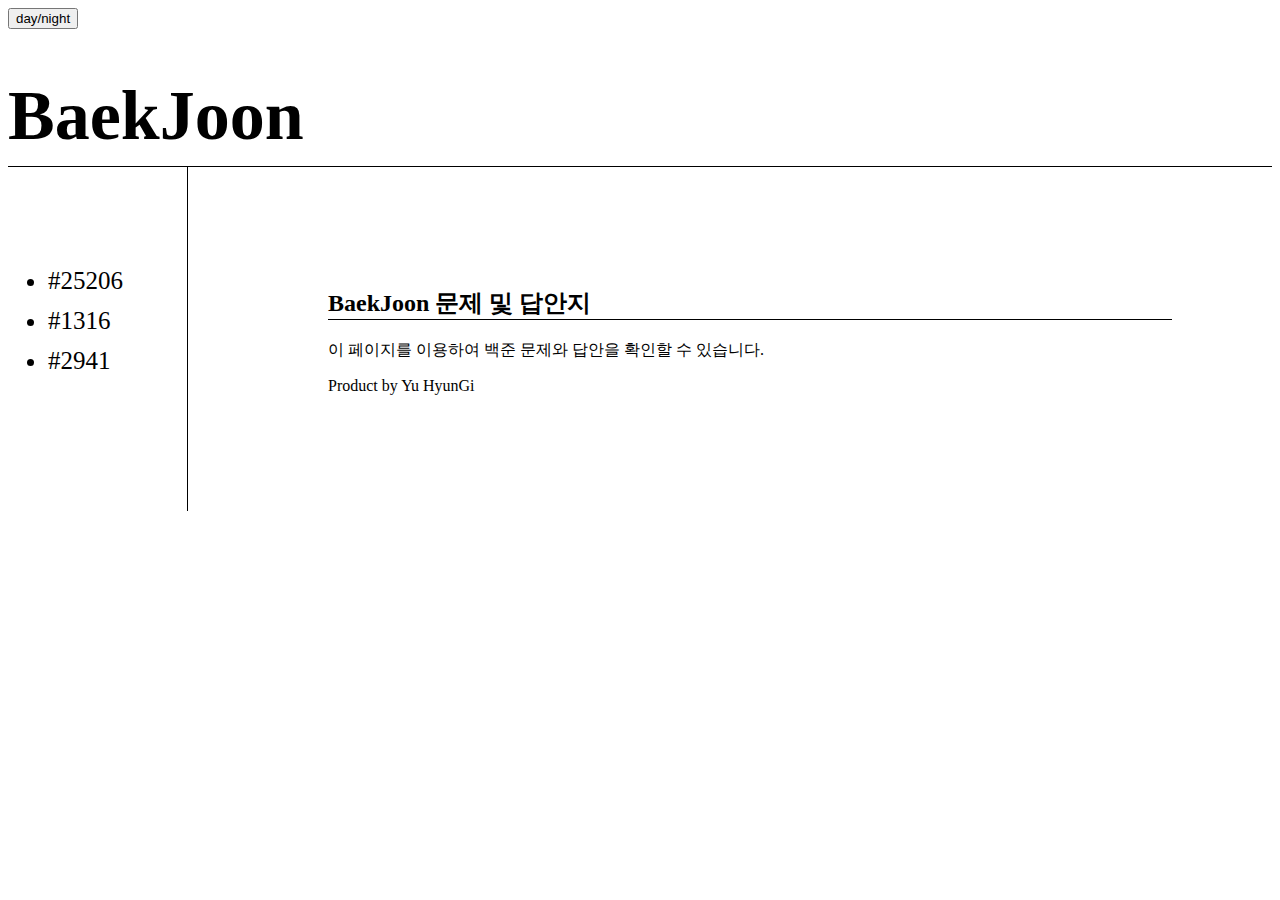
<file: index.html>
<!DOCTYPE html>
<html>
    <head>
        <meta charset="UTF-8">
        <title>(Yu)백준 답안지</title>
        <link rel="stylesheet" href="index.css"/>
        <link rel="stylesheet" href="max850.css" media="screen and (max-width : 850px)"/>
        <script src="https://ajax.googleapis.com/ajax/libs/jquery/3.7.1/jquery.min.js"></script>
        <script src="colors.js"></script>    
    </head>

    <body>
        
        <input type="button" value="day/night" onclick="togle(this)">
        <h1><a href="index.html">BaekJoon</a></h1>
        <div id="grid">
            <ul id="outline">
                <li><a href="25206.html">#25206</a></li>
                <li><a href="1316.html">#1316</a></li>
                <li><a href="2941.html">#2941</a></li>
            </ul>
            <div id = main>
                <h2>BaekJoon 문제 및 답안지</h2>
                <p>이 페이지를 이용하여 백준 문제와 답안을 확인할 수 있습니다.</p>
                <p>Product by Yu HyunGi</p>
            </div>

            
        </div>

        

    </body>
</html>
</file>
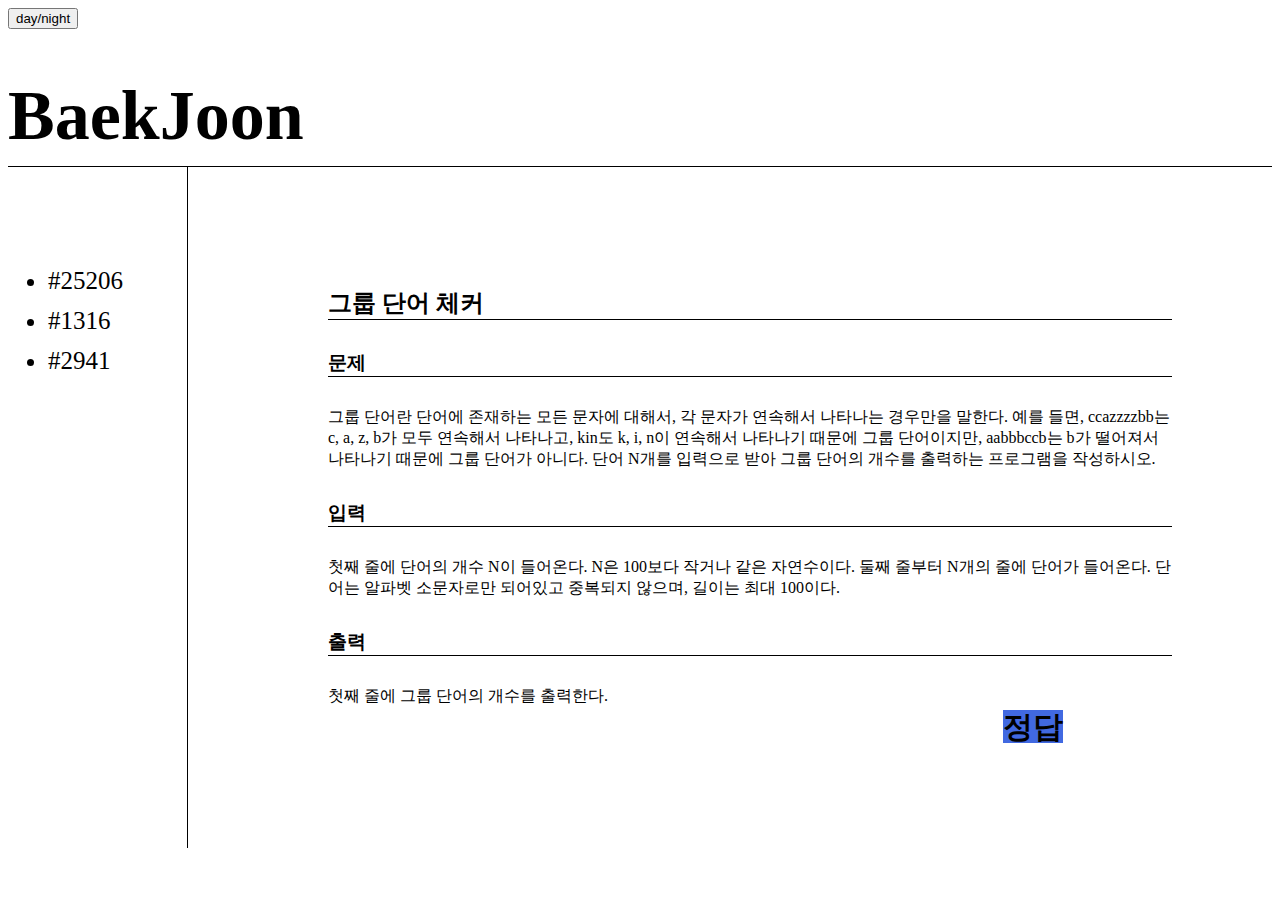
<file: 1316.html>
<!DOCTYPE html>
<html>
    <head>
        <meta charset="UTF-8">
        <title>(Yu)백준 답안지</title>
        <link rel="stylesheet" href="matter.css"/>
        <link rel="stylesheet" href="max850.css" media="screen and (max-width: 850px)"/>
        <script src="https://ajax.googleapis.com/ajax/libs/jquery/3.7.1/jquery.min.js"></script>
        <script src="colors.js"></script>
    </head>

    <body>
        <input type="button" value="day/night" onclick="togle(this)">
        <h1><a href="index.html">BaekJoon</a></h1>
        <div id="grid">
            <ul id="outline">
                <li><a href="25206.html">#25206</a></li>
                <li><a href="1316.html">#1316</a></li>
                <li><a href="2941.html">#2941</a></li>
            </ul>
            <div id = main>
                <h2>그룹 단어 체커</h2>

                <div>
                    <h3>문제</h3>
                    그룹 단어란 단어에 존재하는 모든 문자에 대해서, 각 문자가 연속해서 나타나는 경우만을 말한다. 예를 들면, ccazzzzbb는 c, a, z, b가 모두 연속해서 나타나고, kin도 k, i, n이 연속해서 나타나기 때문에 그룹 단어이지만, aabbbccb는 b가 떨어져서 나타나기 때문에 그룹 단어가 아니다.
                    단어 N개를 입력으로 받아 그룹 단어의 개수를 출력하는 프로그램을 작성하시오.
                </div>
                <div>
                    <h3>입력</h3>
                    첫째 줄에 단어의 개수 N이 들어온다. N은 100보다 작거나 같은 자연수이다. 둘째 줄부터 N개의 줄에 단어가 들어온다. 단어는 알파벳 소문자로만 되어있고 중복되지 않으며, 길이는 최대 100이다.</div>
                <div>
                    <h3>출력</h3>
                    첫째 줄에 그룹 단어의 개수를 출력한다.
                </div>
                <h4><a href="cor1316.html">정답</a></h4>
            </div>

            
        </div>

        

    </body>
</html>
</file>
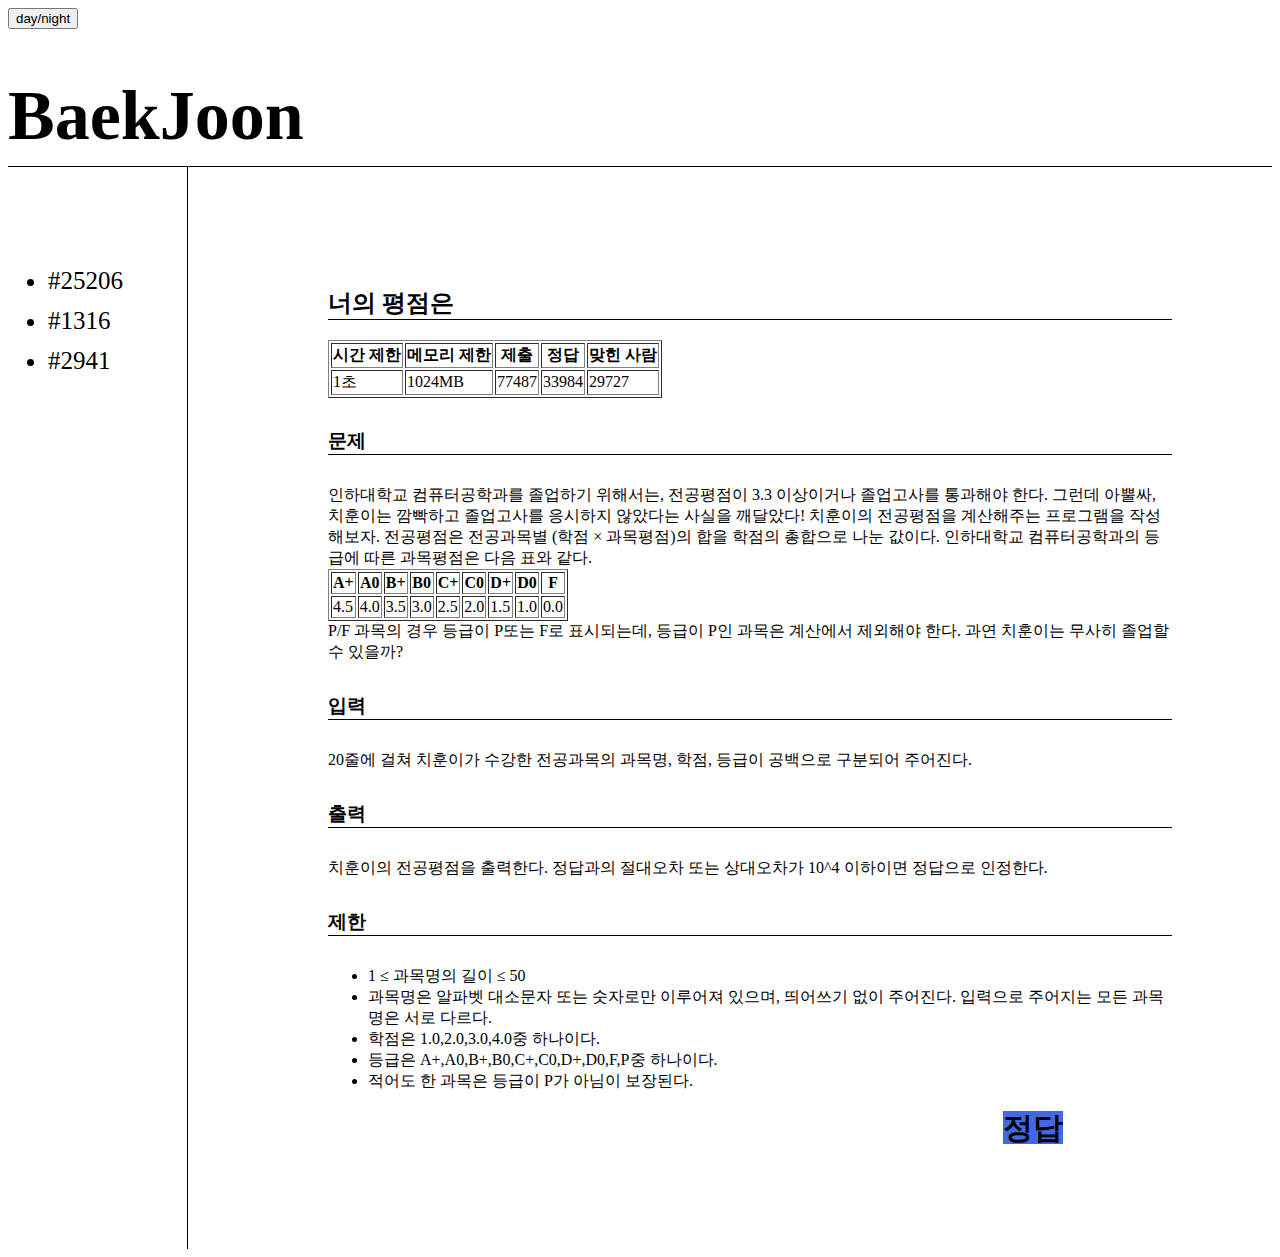
<file: 25206.html>
<!DOCTYPE html>
<html>
    <head>
        <meta charset="UTF-8">
        <title>(Yu)백준 답안지</title>
        <link rel="stylesheet" href="matter.css"/>
        <link rel="stylesheet" href="max850.css" media="screen and (max-width: 850px)"/>
        <script src="https://ajax.googleapis.com/ajax/libs/jquery/3.7.1/jquery.min.js"></script>
        <script src="colors.js"></script>
    </head>

    <body>
        
        <input type="button" value="day/night" onclick="togle(this)">
        <h1><a href="index.html">BaekJoon</a></h1>
        <div id="grid">
            <ul id="outline">
                <li><a href="25206.html">#25206</a></li>
                <li><a href="1316.html">#1316</a></li>
                <li><a href="2941.html">#2941</a></li>
            </ul>
            <div id = main>
                <h2>너의 평점은</h2>

                <table border="1px black solid">
                    <tr>
                        <th>시간 제한</th>
                        <th>메모리 제한</th>
                        <th>제출</th>
                        <th>정답</th>
                        <th>맞힌 사람</th>
                    </tr>
                    <tr>
                        <td>1초</td>
                        <td>1024MB</td>
                        <td>77487</td>
                        <td>33984</td>
                        <td>29727</td>
                    </tr>
                </table>
            
                <div>
                    <h3>문제</h3>
                    인하대학교 컴퓨터공학과를 졸업하기 위해서는, 전공평점이 3.3 이상이거나 졸업고사를 통과해야 한다. 그런데 아뿔싸, 치훈이는 깜빡하고 졸업고사를 응시하지 않았다는 사실을 깨달았다!
                    치훈이의 전공평점을 계산해주는 프로그램을 작성해보자.
                    전공평점은 전공과목별 (학점 × 과목평점)의 합을 학점의 총합으로 나눈 값이다.
                    인하대학교 컴퓨터공학과의 등급에 따른 과목평점은 다음 표와 같다.
                    <table border="1px solid black">
                        <tr>
                            <th>A+</th>
                            <th>A0</th>
                            <th>B+</th>
                            <th>B0</th>
                            <th>C+</th>
                            <th>C0</th>
                            <th>D+</th>
                            <th>D0</th>
                            <th>F</th>
                        </tr>
                        <tr>
                            <td>4.5</td>
                            <td>4.0</td>
                            <td>3.5</td>
                            <td>3.0</td>
                            <td>2.5</td>
                            <td>2.0</td>
                            <td>1.5</td>
                            <td>1.0</td>
                            <td>0.0</td>
                        </tr>
                    </table>
                    P/F 과목의 경우 등급이 P또는 F로 표시되는데, 등급이 P인 과목은 계산에서 제외해야 한다.
                    과연 치훈이는 무사히 졸업할 수 있을까?
                </div>
                <div>
                    <h3>입력</h3>
                    20줄에 걸쳐 치훈이가 수강한 전공과목의 과목명, 학점, 등급이 공백으로 구분되어 주어진다.
                </div>
                <div>
                    <h3>출력</h3>
                    치훈이의 전공평점을 출력한다. 정답과의 절대오차 또는 상대오차가 
                    10^4 이하이면 정답으로 인정한다.
                </div>
                <div>
                    <h3>제한</h3>
                    <ul>
                        <li>1 ≤ 과목명의 길이 ≤ 50</li>
                        <li>과목명은 알파벳 대소문자 또는 숫자로만 이루어져 있으며, 띄어쓰기 없이 주어진다. 입력으로 주어지는 모든 과목명은 서로 다르다.</li>
                        <li>학점은 1.0,2.0,3.0,4.0중 하나이다.</li>
                        <li>등급은 A+,A0,B+,B0,C+,C0,D+,D0,F,P중 하나이다.</li>
                        <li>적어도 한 과목은 등급이 P가 아님이 보장된다.</li>
                    </ul>
                </div>
                <h4><a href="cor25206.html">정답</a></h4>
            </div>

            
        </div>

        

    </body>
</html>
</file>
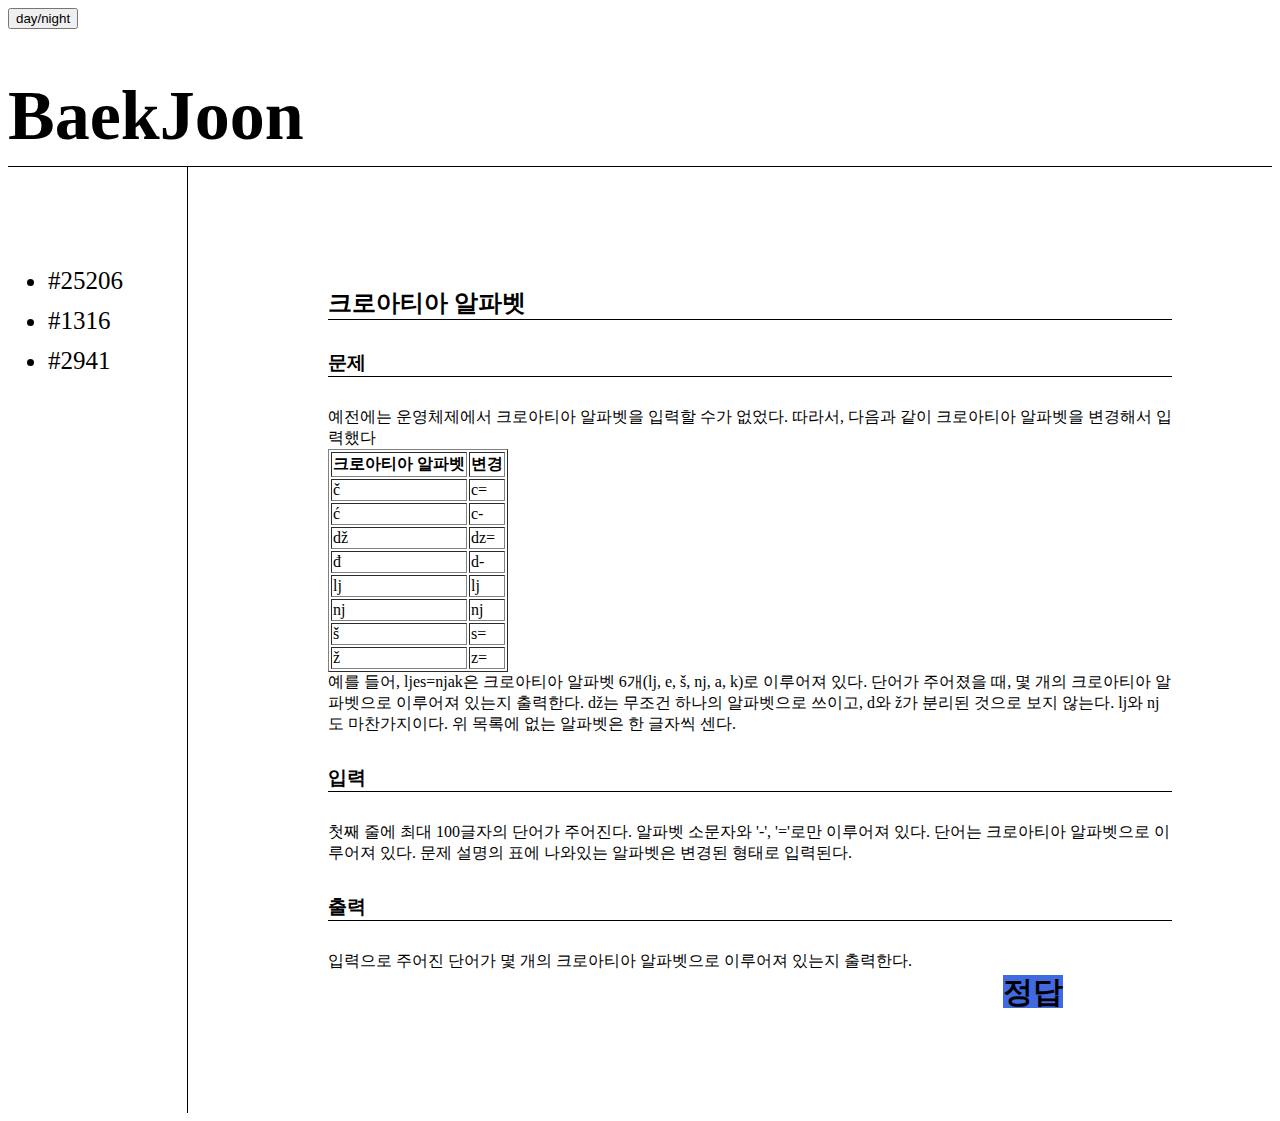
<file: 2941.html>
<!DOCTYPE html>
<html>
    <head>
        <meta charset="UTF-8">
        <title>(Yu)백준 답안지</title>
        <link rel="stylesheet" href="matter.css"/>
        <link rel="stylesheet" href="max850.css" media="screen and (max-width: 850px)"/>
        <script src="https://ajax.googleapis.com/ajax/libs/jquery/3.7.1/jquery.min.js"></script>
        <script src="colors.js"></script>
    </head>

    <body>
        <input type="button" value="day/night" onclick="togle(this)">
        <h1><a href="index.html">BaekJoon</a></h1>
        <div id="grid">
            <ul id="outline">
                <li><a href="25206.html">#25206</a></li>
                <li><a href="1316.html">#1316</a></li>
                <li><a href="2941.html">#2941</a></li>
            </ul>
            <div id = main>
                <h2>크로아티아 알파벳</h2>

                <div>
                    <h3>문제</h3>
                    예전에는 운영체제에서 크로아티아 알파벳을 입력할 수가 없었다. 따라서, 다음과 같이 크로아티아 알파벳을 변경해서 입력했다
                    <table border="1px solid black">
                        <tr>
                            <th>크로아티아 알파벳</th>
                            <th>변경</th>
                        </tr>
                        <tr>
                            <td>č</td>
                            <td>c=</td>
                        </tr>
                        <tr>
                            <td>ć</td>
                            <td>c-</td>
                        </tr>
                        <tr>
                            <td>dž</td>
                            <td>dz=</td>
                        </tr>
                        <tr>
                            <td>đ</td>
                            <td>d-</td>
                        </tr>
                        <tr>
                            <td>lj</td>
                            <td>lj</td>
                        </tr>
                        <tr>
                            <td>nj</td>
                            <td>nj</td>
                        </tr>
                        <tr>
                            <td>š</td>
                            <td>s=</td>
                        </tr>
                        <tr>
                            <td>ž</td>
                            <td>z=</td>
                        </tr>
                    </table>
                    예를 들어, ljes=njak은 크로아티아 알파벳 6개(lj, e, š, nj, a, k)로 이루어져 있다. 단어가 주어졌을 때, 몇 개의 크로아티아 알파벳으로 이루어져 있는지 출력한다.
                    dž는 무조건 하나의 알파벳으로 쓰이고, d와 ž가 분리된 것으로 보지 않는다. lj와 nj도 마찬가지이다. 위 목록에 없는 알파벳은 한 글자씩 센다.
                </div>
                <div>
                    <h3>입력</h3>
                    첫째 줄에 최대 100글자의 단어가 주어진다. 알파벳 소문자와 '-', '='로만 이루어져 있다.
                    단어는 크로아티아 알파벳으로 이루어져 있다. 문제 설명의 표에 나와있는 알파벳은 변경된 형태로 입력된다.</div>
                <div>
                    <h3>출력</h3>
                    입력으로 주어진 단어가 몇 개의 크로아티아 알파벳으로 이루어져 있는지 출력한다.
                </div>
                <h4><a href="cor2941.html">정답</a></h4>
            </div>

            
        </div>

        

    </body>
</html>
</file>
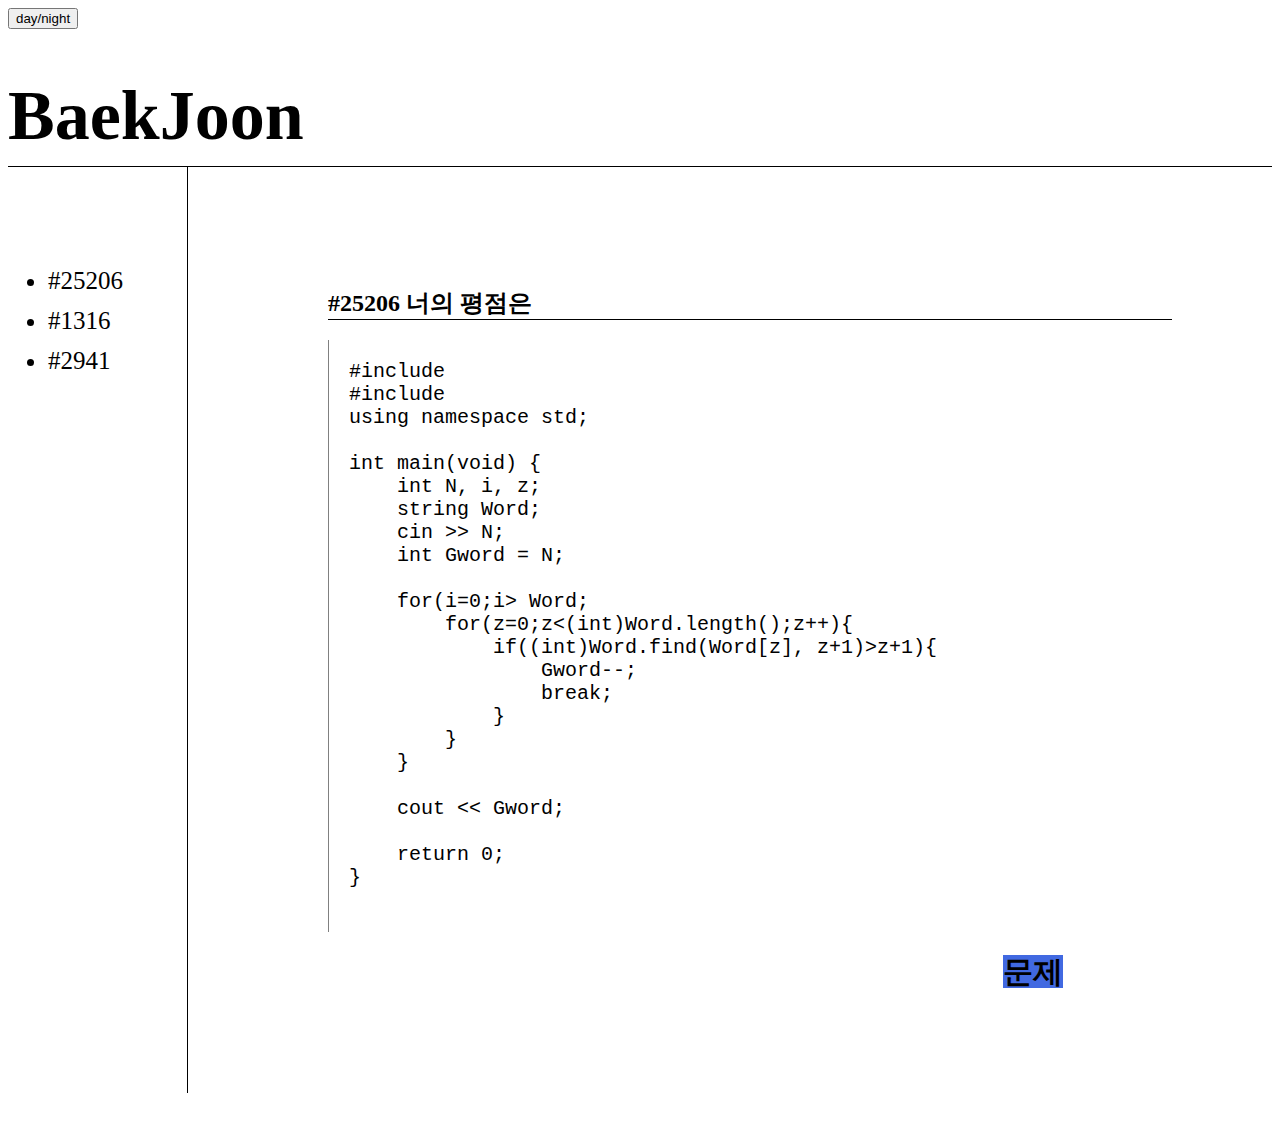
<file: cor1316.html>
<!DOCTYPE html>
<html>
    <head>
        <meta charset="UTF-8">
        <title>(Yu)백준 답안지</title>
        <link rel="stylesheet" href="cor.css"/>
        <link rel="stylesheet" href="max850.css" media="screen and (max-width : 850px)"/>
        <script src="https://ajax.googleapis.com/ajax/libs/jquery/3.7.1/jquery.min.js"></script>
        <script src="colors.js"></script>    
    </head>

    <body>
        
        <input type="button" value="day/night" onclick="togle(this)">
        <h1><a href="index.html">BaekJoon</a></h1>
        <div id="grid">
            <ul id="outline">
                <li><a href="25206.html">#25206</a></li>
                <li><a href="1316.html">#1316</a></li>
                <li><a href="2941.html">#2941</a></li>
            </ul>
            <div id = main>
                <h2>#25206 너의 평점은</h2>
                <pre>
#include <iostream>
#include <string>
using namespace std;

int main(void) {
    int N, i, z;
    string Word;
    cin >> N;
    int Gword = N;
    
    for(i=0;i<N;i++){
        cin >> Word;
        for(z=0;z<(int)Word.length();z++){
            if((int)Word.find(Word[z], z+1)>z+1){
                Gword--;
                break;
            }
        }
    }
    
    cout << Gword;
    
    return 0;
}
                </pre>
                <h4><a href="25206.html">문제</a></h3>
            </div>
            
            
        </div>

        

    </body>
</html>
</file>
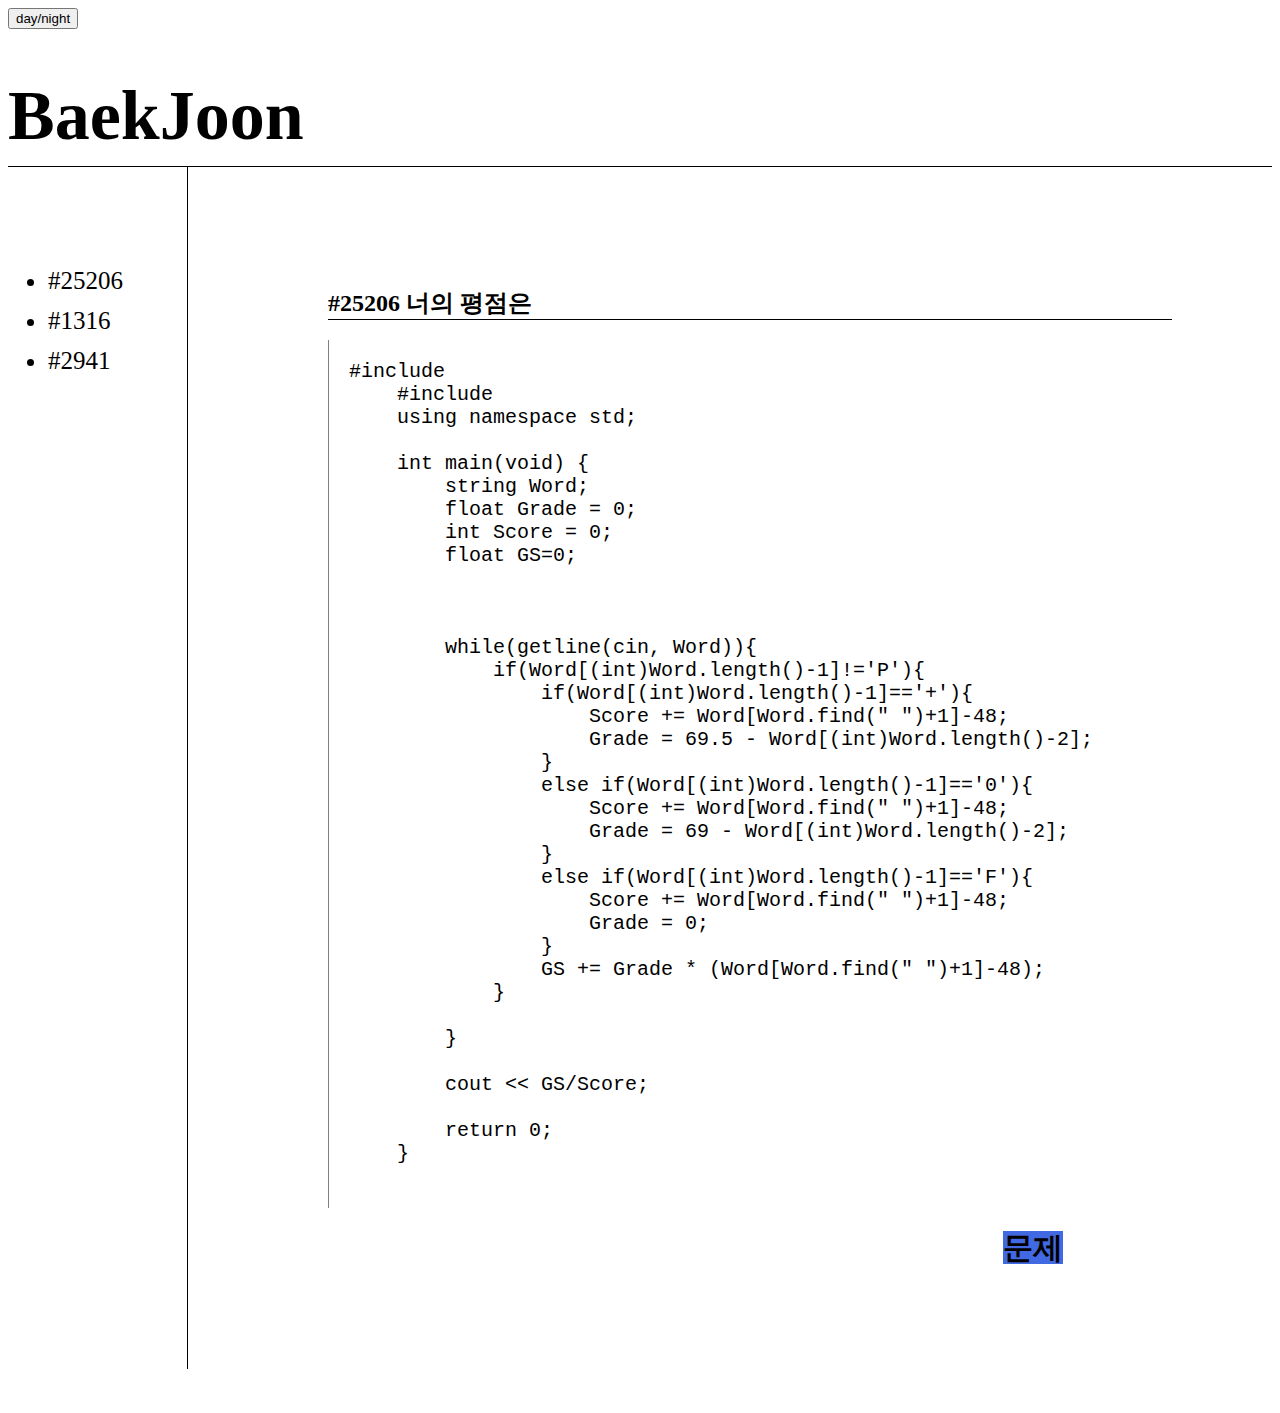
<file: cor25206.html>
<!DOCTYPE html>
<html>
    <head>
        <meta charset="UTF-8">
        <title>(Yu)백준 답안지</title>
        <link rel="stylesheet" href="cor.css"/>
        <link rel="stylesheet" href="max850.css" media="screen and (max-width : 850px)"/>
        <script src="https://ajax.googleapis.com/ajax/libs/jquery/3.7.1/jquery.min.js"></script>
        <script src="colors.js"></script>    
    </head>

    <body>
        <input type="button" value="day/night" onclick="togle(this)">
        <h1><a href="index.html">BaekJoon</a></h1>
        <div id="grid">
            <ul id="outline">
                <li><a href="25206.html">#25206</a></li>
                <li><a href="1316.html">#1316</a></li>
                <li><a href="2941.html">#2941</a></li>
            </ul>
            <div id = main>
                <h2>#25206 너의 평점은</h2>
                <pre>
#include <iostream>
    #include <string>
    using namespace std;
    
    int main(void) {
        string Word;
        float Grade = 0;
        int Score = 0;
        float GS=0;
    
    
       
        while(getline(cin, Word)){
            if(Word[(int)Word.length()-1]!='P'){
                if(Word[(int)Word.length()-1]=='+'){
                    Score += Word[Word.find(" ")+1]-48;
                    Grade = 69.5 - Word[(int)Word.length()-2];
                }
                else if(Word[(int)Word.length()-1]=='0'){
                    Score += Word[Word.find(" ")+1]-48;
                    Grade = 69 - Word[(int)Word.length()-2];
                }
                else if(Word[(int)Word.length()-1]=='F'){
                    Score += Word[Word.find(" ")+1]-48;
                    Grade = 0;
                }
                GS += Grade * (Word[Word.find(" ")+1]-48);
            }
            
        }
        
        cout << GS/Score;
    
        return 0;
    }
                </pre>
                <h4><a href="25206.html">문제</a></h3>
            </div>
            
            
        </div>

        

    </body>
</html>
</file>
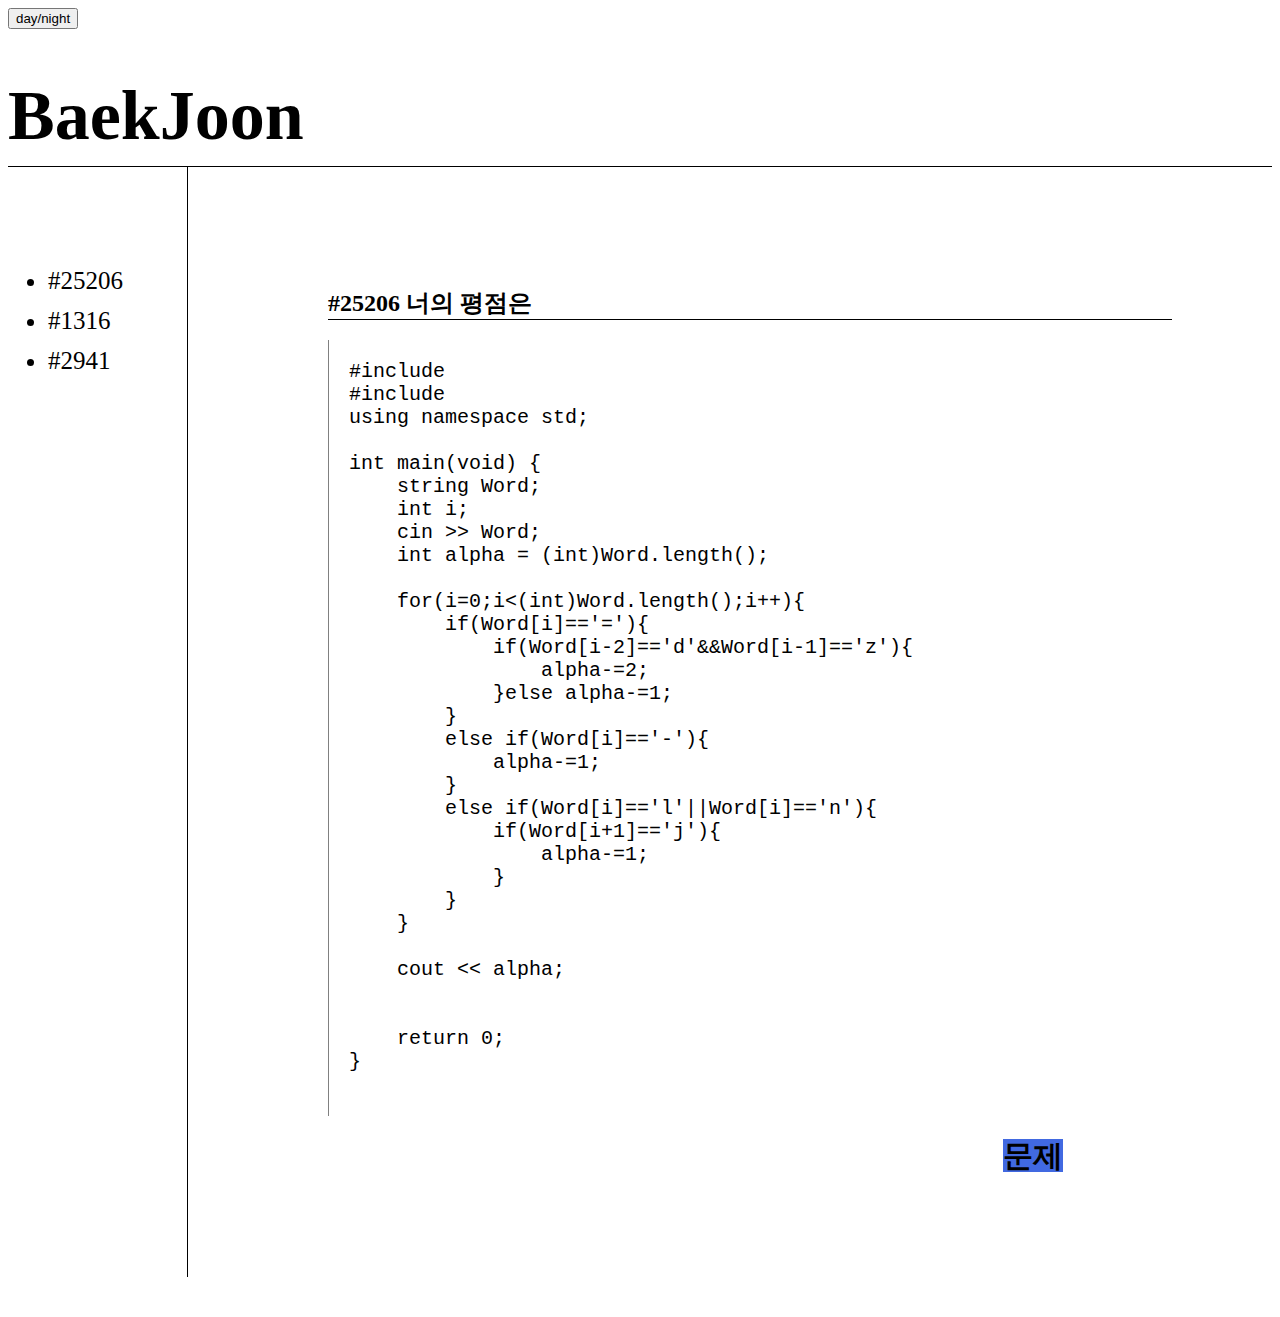
<file: cor2941.html>
<!DOCTYPE html>
<html>
    <head>
        <meta charset="UTF-8">
        <title>(Yu)백준 답안지</title>
        <link rel="stylesheet" href="cor.css"/>
        <link rel="stylesheet" href="max850.css" media="screen and (max-width : 850px)"/>
        <script src="https://ajax.googleapis.com/ajax/libs/jquery/3.7.1/jquery.min.js"></script>
        <script src="colors.js"></script>    
    </head>

    <body>
        <input type="button" value="day/night" onclick="togle(this)">
        <h1><a href="index.html">BaekJoon</a></h1>
        <div id="grid">
            <ul id="outline">
                <li><a href="25206.html">#25206</a></li>
                <li><a href="1316.html">#1316</a></li>
                <li><a href="2941.html">#2941</a></li>
            </ul>
            <div id = main>
                <h2>#25206 너의 평점은</h2>
                <pre>
#include <iostream>
#include <string>
using namespace std;

int main(void) {
    string Word;
    int i;
    cin >> Word;
    int alpha = (int)Word.length();
    
    for(i=0;i<(int)Word.length();i++){
        if(Word[i]=='='){
            if(Word[i-2]=='d'&&Word[i-1]=='z'){
                alpha-=2;
            }else alpha-=1;
        }
        else if(Word[i]=='-'){
            alpha-=1;
        }
        else if(Word[i]=='l'||Word[i]=='n'){
            if(Word[i+1]=='j'){
                alpha-=1;
            }
        }
    }
    
    cout << alpha;
    
    
    return 0;
}
                </pre>
                <h4><a href="2941.html">문제</a></h3>
            </div>
            
            
        </div>

        

    </body>
</html>
</file>
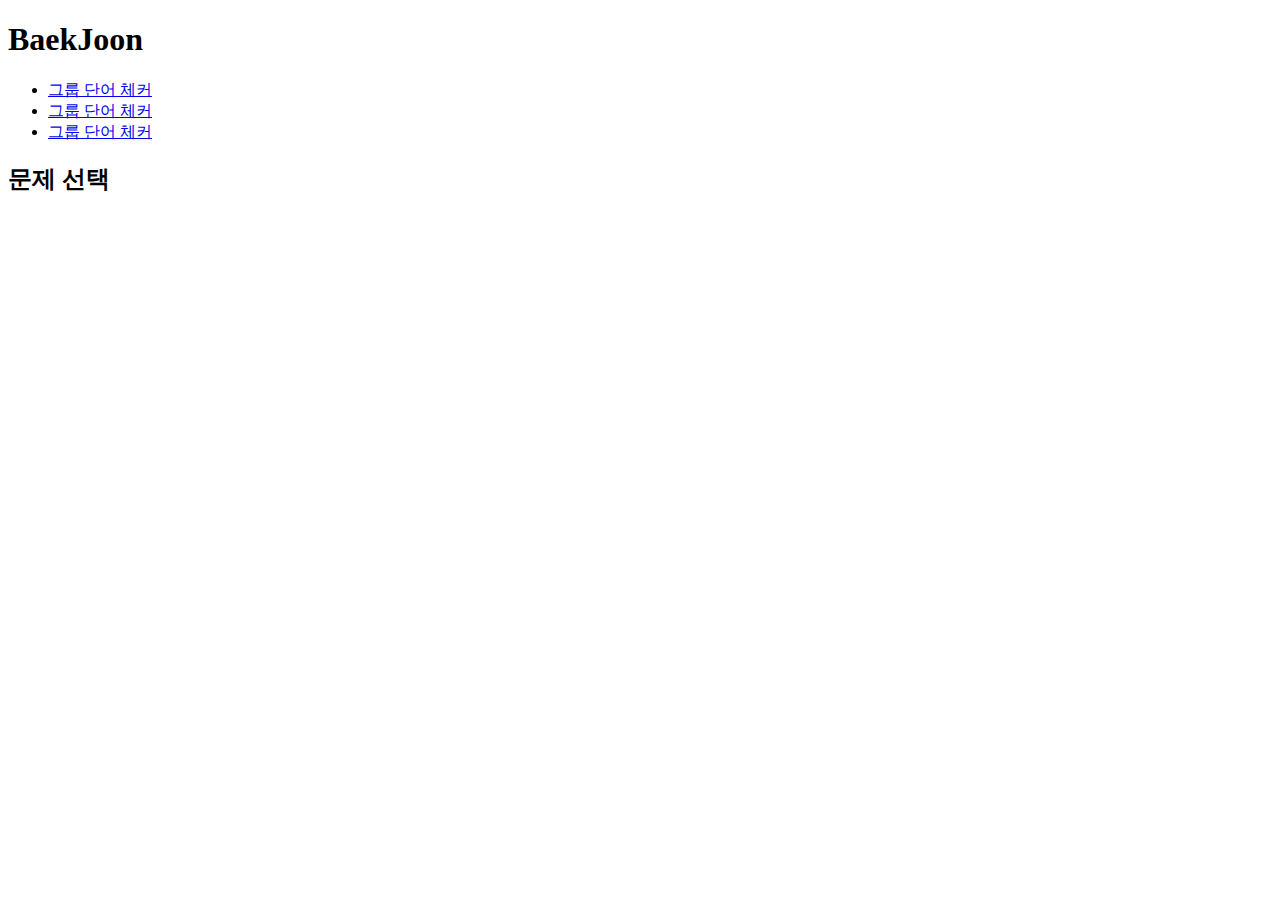
<file: index copy 2.html>
<!DOCTYPE html>
<html>
    <head>
        <meta charset="UTF-8">
        <title>(Yu)백준 답안지</title>
    </head>

    <body>
        <h1>BaekJoon</h1>
        <ul>
            <li><a href="1316.html">그룹 단어 체커</a></li>
            <li><a href="2941.html">그룹 단어 체커</a></li>
            <li><a href="25206.html">그룹 단어 체커</a></li>
        </ul>

        <h2>문제 선택</h2>

    </body>
</html>
</file>
<file: index.css>
h1{
    border-bottom: 1px black solid;
    padding-bottom: 10px;
    font-size: 70px;
    margin-bottom: 0px;
    
}
#outline{
    border-right: 1px solid black;
    margin: 0px;
    padding-top: 100px;
    padding-right: 10px;
    font-size: 25px;
    margin-right: 70px;
}
#outline li{
    height: 40px;
}
#grid{
    display: grid;
    grid-template-columns: 250px 1fr;
   
}
#main{
    padding: 100px;
    padding-left: 70px; 
}


h2{
    border-bottom: 1px solid black;
}
h3{
    border-bottom: 1px solid black;
    margin-bottom: 30px;
    margin-top: 30px;
}
h4{
    font-size: 30px;
    display:inline;
    background-color: royalblue;
    margin-left: 80%;
}
a{
    color: inherit;
    text-decoration: none;
}
</file>
<file: max850.css>
h1{
    border-bottom: 1px black solid;
    padding-bottom: 10px;
    font-size: 35px;
    margin-bottom: 0px;
    
}
#outline{
    border-right: 1px solid black;
    margin: 0px;
    padding-top: 100px;
    padding-right: 5px;
    padding-left: 20px;
    font-size: 15px;
    width: 110px;
}

#main li{
    height: 10%;
    margin-bottom: 20px;
}
#grid{
    display: grid;
    grid-template-columns: 150px 1fr;
}
#main{
    padding: 0px;
    padding-bottom: 50px;
}
h2{
    border-bottom: 1px solid black;
}
h3{
    border-bottom: 1px solid black;
    margin-bottom: 40px;
    margin-top: 40px;
}
h4{
    text-align: right;
    font-size: 15px;
    padding: 7px;
}
a{
    color: inherit;
    text-decoration: none;
}
</file>
<file: matter.css>
h1{
    border-bottom: 1px black solid;
    padding-bottom: 10px;
    font-size: 70px;
    margin-bottom: 0px;
    
}
#outline{
    border-right: 1px solid black;
    margin: 0px;
    padding-top: 100px;
    padding-right: 10px;
    font-size: 25px;
    margin-right: 70px;
}
#outline li{
    height: 40px;
    
}
#grid{
    display: grid;
    grid-template-columns: 250px 1fr;
   
}
#main{
    padding: 100px;
    padding-left: 70px; 
}


h2{
    border-bottom: 1px solid black;
}
h3{
    border-bottom: 1px solid black;
    margin-bottom: 30px;
    margin-top: 30px;
}
h4{
    font-size: 30px;
    display:inline;
    background-color: royalblue;
    margin-left: 80%;

}
a{
    color: inherit;
    text-decoration: none;
}
</file>
<file: cor.css>
h1{
    border-bottom: 1px black solid;
    padding-bottom: 10px;
    font-size: 70px;
    margin-bottom: 0px;
    
}
#outline{
    border-right: 1px solid black;
    margin: 0px;
    padding-top: 100px;
    padding-right: 10px;
    font-size: 25px;
    margin-right: 70px;
}
#outline li{
    height: 40px;
}
#grid{
    display: grid;
    grid-template-columns: 250px 1fr;
   
}
#main{
    padding: 100px;
    padding-left: 70px; 
}


h2{
    border-bottom: 1px solid black;
}
h3{
    border-bottom: 1px solid black;
    margin-bottom: 30px;
    margin-top: 30px;
}
h4{
    font-size: 30px;
    display:inline;
    background-color: royalblue;
    margin-left: 80%;
}
a{
    color: inherit;
    text-decoration: none;
}
pre{
    font-size: 20px;
    border-left: 1px solid grey;
    padding: 20px;
}
</file>
